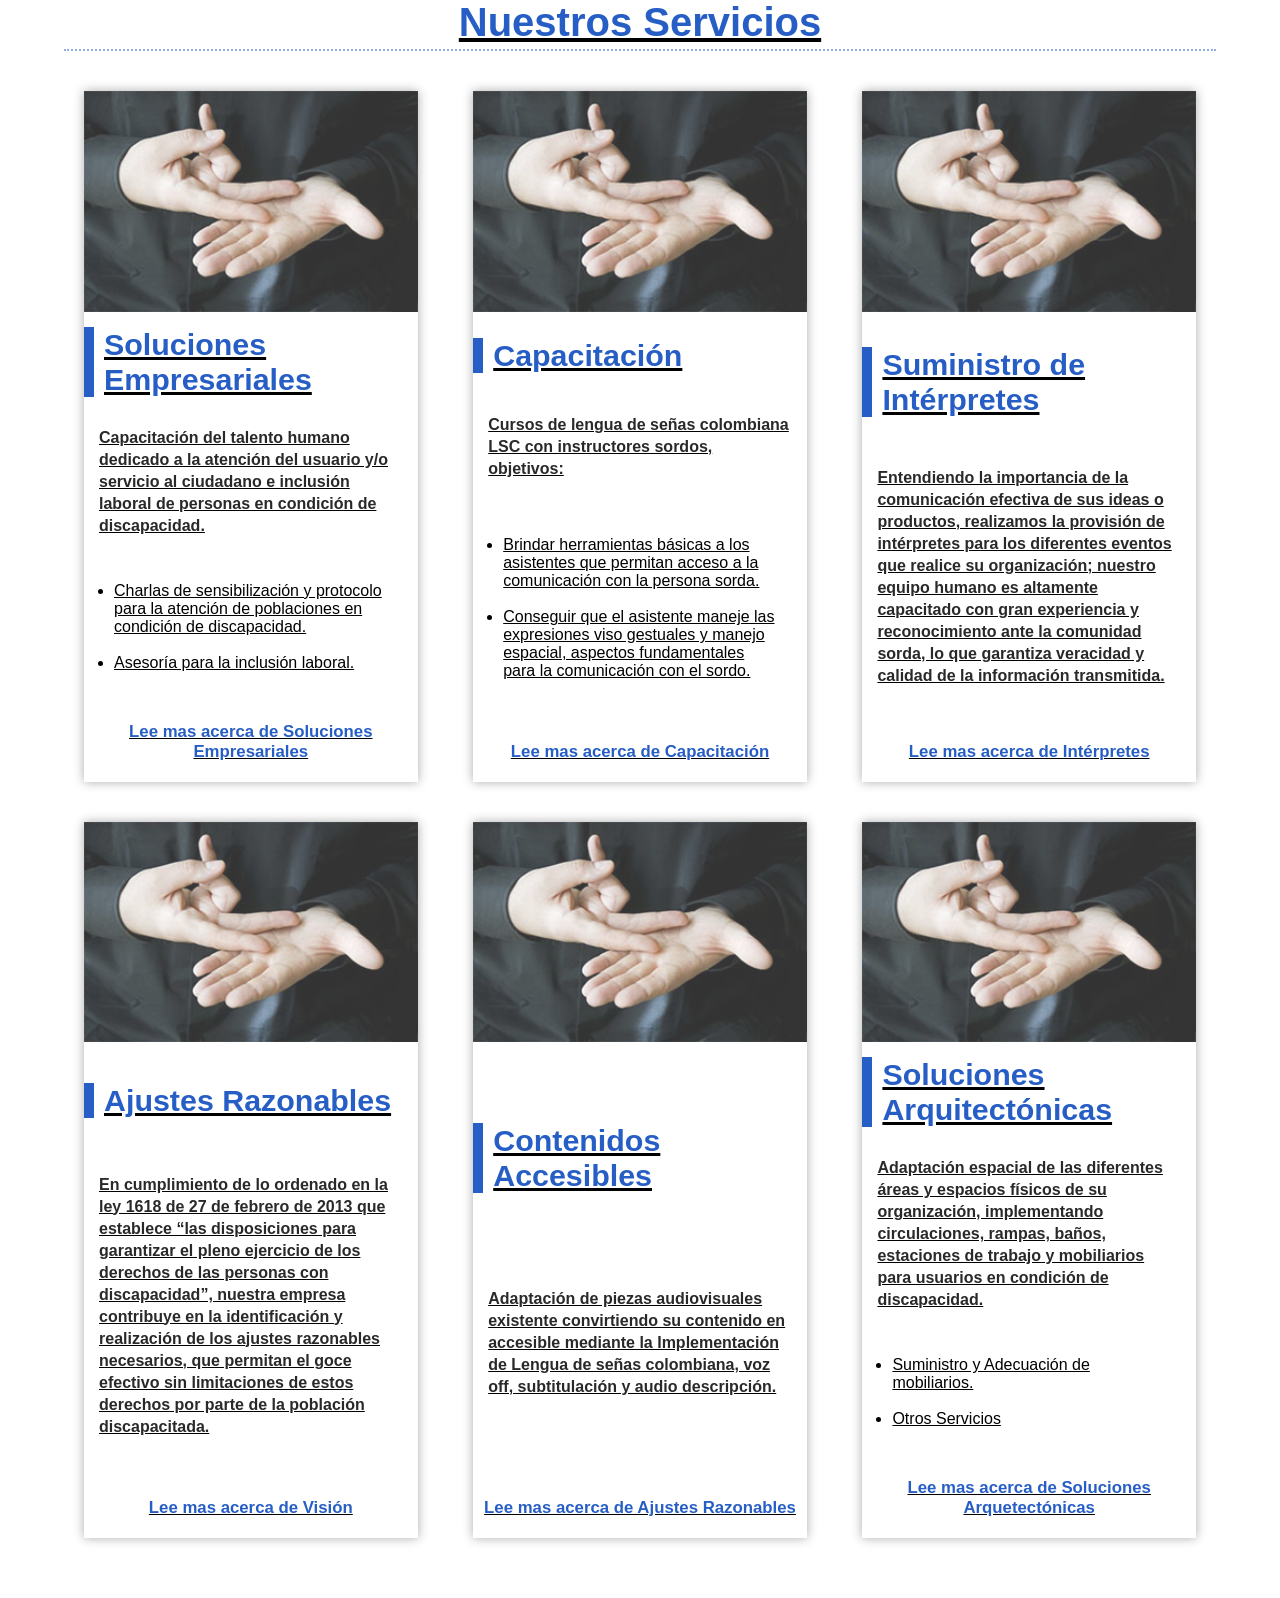
<file: examples/services(1).html>
<!DOCTYPE html>
<html lang="en">
<head>
    <meta charset="UTF-8">
    <meta name="viewport" content="width=device-width, initial-scale=1.0">
    <meta http-equiv="X-UA-Compatible" content="ie=edge">
    <title>Document</title>

    <link rel="stylesheet" href="https://maxcdn.bootstrapcdn.com/font-awesome/4.7.0/css/font-awesome.min.css">
    <link rel="stylesheet" href="services.css">
    <link rel="stylesheet" href="services-responsive.css">

</head>
<body>

    <div class="services-container">
        <section class="services">
            
            <h2 class="services-title">Nuestros Servicios</h2>

            <div class="cont-services">
                
                <div class="service">
    
                     <div class="service-gift">
                        <img src="../images/blog/interpretacion.jpg" alt="">
                    </div>
                    
                    <h3 class="service-title">Soluciones Empresariales</h3>
                    <p>Capacitación del talento humano dedicado a la atención del usuario y/o servicio al ciudadano e inclusión laboral de personas en condición de discapacidad.</p>
                    <ul>
                        <li>Charlas de sensibilización y protocolo para la atención de poblaciones en condición de discapacidad.</li>
                        <br>
                        <li>Asesoría para la inclusión laboral.</li>
                    </ul>

                    <a href="#" class="link-modal">Lee mas acerca de Soluciones Empresariales</a>
                </div>

                <div class="service">
                    
                    <div class="service-gift">
                        <img src="../images/blog/interpretacion.jpg" alt="">
                    </div>
                   
                    <h3 class="service-title">Capacitación</h3>
                    <p>Cursos de lengua de señas colombiana LSC con instructores sordos, objetivos:</p>

                    <ul>
                        <li>Brindar herramientas básicas a los asistentes que permitan acceso a la comunicación con la persona sorda.</li>
                        <br>
                        <li>Conseguir que el asistente maneje las expresiones viso gestuales y manejo espacial, aspectos fundamentales para la comunicación con el sordo.</li>
                    </ul>

                    <a href="#" class="link-modal">Lee mas acerca de Capacitación</a>
                </div>
                            
                <div class="service">
    
                     <div class="service-gift">
                        <img src="../images/blog/interpretacion.jpg" alt="">
                    </div>
                 
                    <h3 class="service-title">Suministro de Intérpretes</h3>
                    <p>Entendiendo la importancia de la comunicación efectiva de sus ideas o productos, realizamos la provisión de intérpretes para los diferentes eventos que realice su organización; nuestro equipo humano es altamente capacitado con gran experiencia y reconocimiento ante la comunidad sorda, lo que garantiza veracidad y calidad de la información transmitida.</p>

                    <a href="#" class="link-modal">Lee mas acerca de Intérpretes</a>
                </div>
                
                <div class="service">
    
                     <div class="service-gift">
                        <img src="../images/blog/interpretacion.jpg" alt="">
                    </div>
                    <h3 class="service-title">Ajustes Razonables</h3>
                    <p>En cumplimiento de lo ordenado en la ley 1618 de 27 de febrero de 2013 que establece “las disposiciones para garantizar el pleno ejercicio de los derechos de las personas con discapacidad”, nuestra empresa contribuye en la identificación y realización de los ajustes razonables necesarios, que permitan el goce efectivo sin limitaciones de estos derechos por parte de la población discapacitada.</p>
                    <a href="#" class="link-modal">Lee mas acerca de Visión</a>
                </div>

                <div class="service">
                    
                    <div class="service-gift">
                        <img src="../images/blog/interpretacion.jpg" alt="">
                    </div>
                    <h3 class="service-title">Contenidos Accesibles</h3>
                    <p>Adaptación de piezas audiovisuales existente convirtiendo su contenido en accesible mediante la Implementación de Lengua de señas colombiana, voz off, subtitulación y audio descripción.</p>
                    <a href="#" class="link-modal">Lee mas acerca de Ajustes Razonables</a>
                </div>
                            
                <div class="service">
    
                     <div class="service-gift">
                        <img src="../images/blog/interpretacion.jpg" alt="">
                    </div>
                    <h3 class="service-title">Soluciones Arquitectónicas</h3>
                  
                    <p>Adaptación espacial de las diferentes áreas y espacios físicos de su organización, implementando circulaciones, rampas, baños, estaciones de trabajo y mobiliarios para usuarios en condición de discapacidad.</p>
                    
                    <ul>
                        <li>Suministro y Adecuación de mobiliarios.</li>
                        <br>
                        <li>Otros Servicios</li>
                    </ul>
                    
                    <a href="#" class="link-modal">Lee mas acerca de Soluciones Arquetectónicas</a>
                </div>

            </div>
        </section>
    </div>

    
    <script src="subrayado.js"></script>

</body>
</html>
</file>
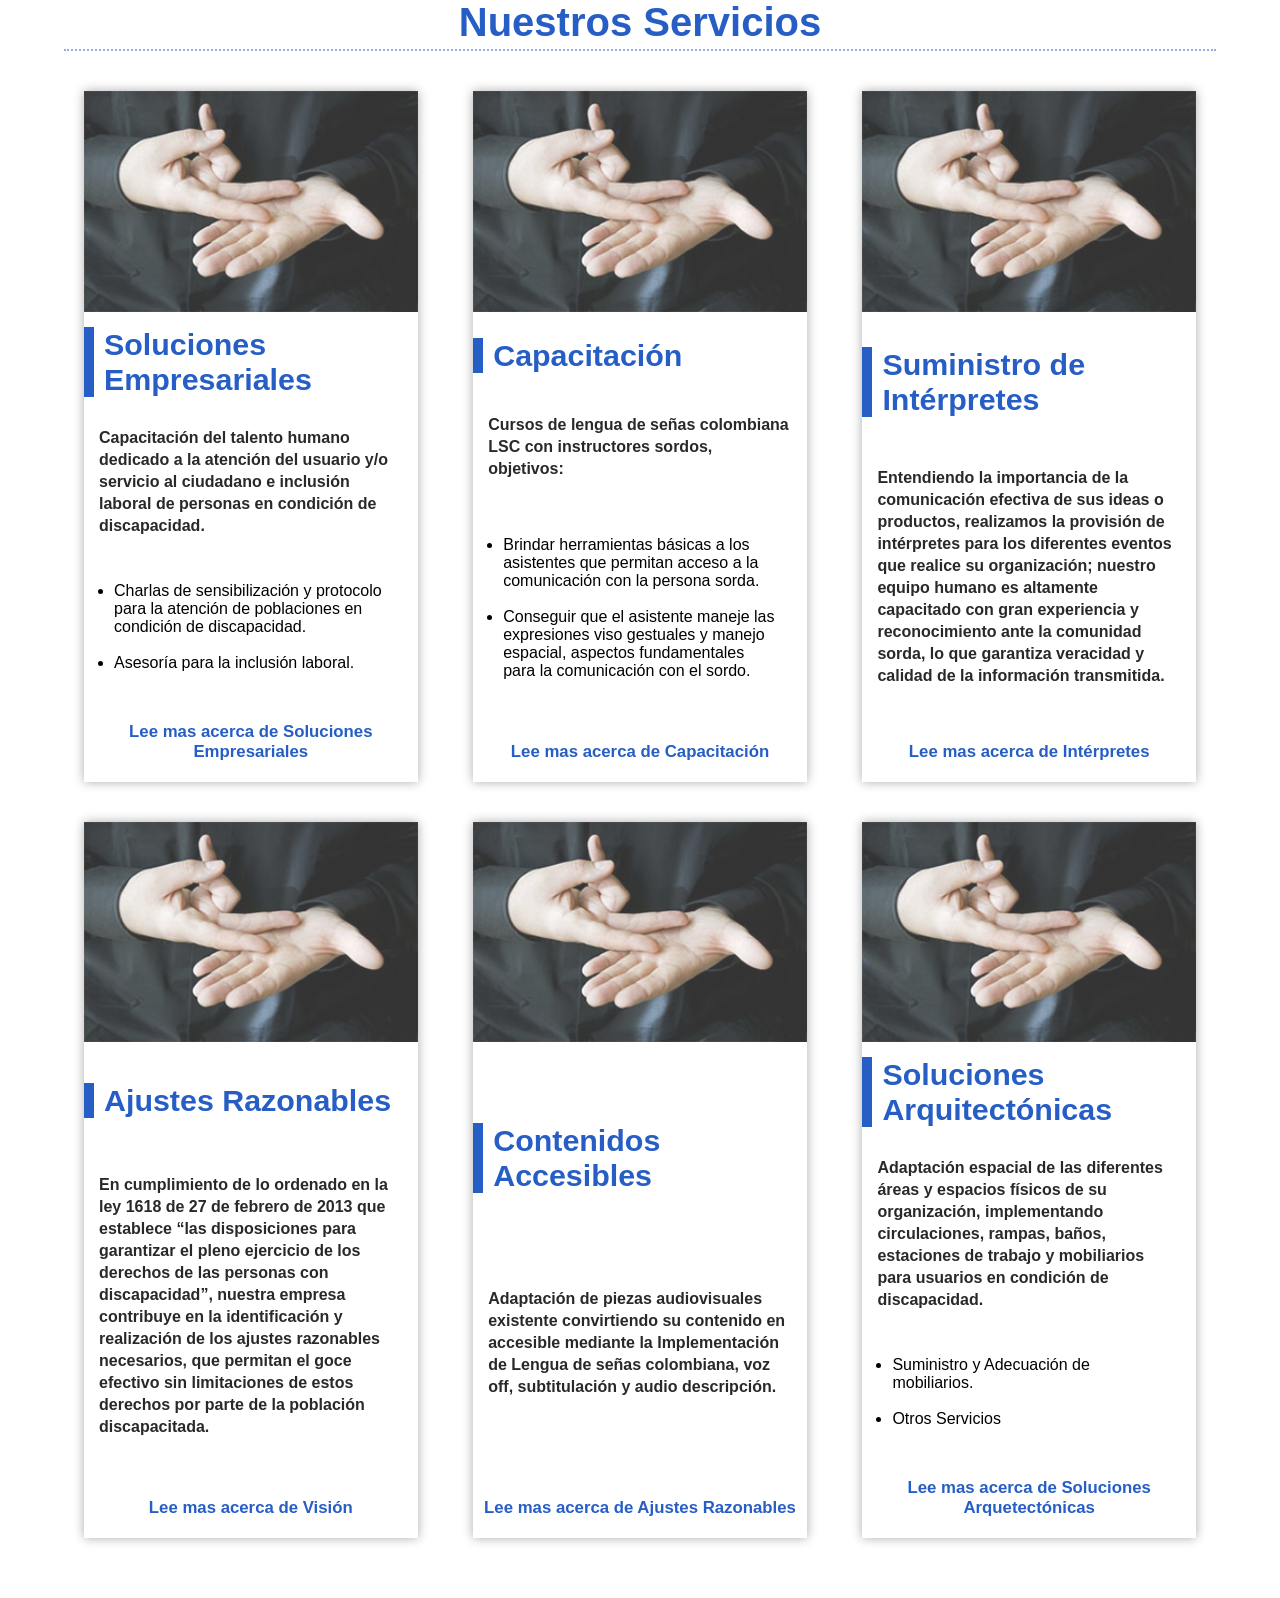
<file: examples/services.html>
<!DOCTYPE html>
<html lang="en">
<head>
    <meta charset="UTF-8">
    <meta name="viewport" content="width=device-width, initial-scale=1.0">
    <meta http-equiv="X-UA-Compatible" content="ie=edge">
    <title>Document</title>

    <link rel="stylesheet" href="https://maxcdn.bootstrapcdn.com/font-awesome/4.7.0/css/font-awesome.min.css">
    <link rel="stylesheet" href="services.css">
    <link rel="stylesheet" href="services-responsive.css">

</head>
<body>

    <div class="services-container">
        <section class="services">
            
            <h2 class="services-title">Nuestros Servicios</h2>

            <div class="cont-services">
                
                <div class="service">
    
                     <div class="service-gift">
                        <img src="../images/blog/interpretacion.jpg" alt="">
                    </div>
                    
                    <h3 class="service-title">Soluciones Empresariales</h3>
                    <p>Capacitación del talento humano dedicado a la atención del usuario y/o servicio al ciudadano e inclusión laboral de personas en condición de discapacidad.</p>
                    <ul>
                        <li>Charlas de sensibilización y protocolo para la atención de poblaciones en condición de discapacidad.</li>
                        <br>
                        <li>Asesoría para la inclusión laboral.</li>
                    </ul>

                    <a href="#" class="link-modal">Lee mas acerca de Soluciones Empresariales</a>
                </div>

                <div class="service">
                    
                    <div class="service-gift">
                        <img src="../images/blog/interpretacion.jpg" alt="">
                    </div>
                   
                    <h3 class="service-title">Capacitación</h3>
                    <p>Cursos de lengua de señas colombiana LSC con instructores sordos, objetivos:</p>

                    <ul>
                        <li>Brindar herramientas básicas a los asistentes que permitan acceso a la comunicación con la persona sorda.</li>
                        <br>
                        <li>Conseguir que el asistente maneje las expresiones viso gestuales y manejo espacial, aspectos fundamentales para la comunicación con el sordo.</li>
                    </ul>

                    <a href="#" class="link-modal">Lee mas acerca de Capacitación</a>
                </div>
                            
                <div class="service">
    
                     <div class="service-gift">
                        <img src="../images/blog/interpretacion.jpg" alt="">
                    </div>
                 
                    <h3 class="service-title">Suministro de Intérpretes</h3>
                    <p>Entendiendo la importancia de la comunicación efectiva de sus ideas o productos, realizamos la provisión de intérpretes para los diferentes eventos que realice su organización; nuestro equipo humano es altamente capacitado con gran experiencia y reconocimiento ante la comunidad sorda, lo que garantiza veracidad y calidad de la información transmitida.</p>

                    <a href="#" class="link-modal">Lee mas acerca de Intérpretes</a>
                </div>
                
                <div class="service">
    
                     <div class="service-gift">
                        <img src="../images/blog/interpretacion.jpg" alt="">
                    </div>
                    <h3 class="service-title">Ajustes Razonables</h3>
                    <p>En cumplimiento de lo ordenado en la ley 1618 de 27 de febrero de 2013 que establece “las disposiciones para garantizar el pleno ejercicio de los derechos de las personas con discapacidad”, nuestra empresa contribuye en la identificación y realización de los ajustes razonables necesarios, que permitan el goce efectivo sin limitaciones de estos derechos por parte de la población discapacitada.</p>
                    <a href="#" class="link-modal">Lee mas acerca de Visión</a>
                </div>

                <div class="service">
                    
                    <div class="service-gift">
                        <img src="../images/blog/interpretacion.jpg" alt="">
                    </div>
                    <h3 class="service-title">Contenidos Accesibles</h3>
                    <p>Adaptación de piezas audiovisuales existente convirtiendo su contenido en accesible mediante la Implementación de Lengua de señas colombiana, voz off, subtitulación y audio descripción.</p>
                    <a href="#" class="link-modal">Lee mas acerca de Ajustes Razonables</a>
                </div>
                            
                <div class="service">
    
                     <div class="service-gift">
                        <img src="../images/blog/interpretacion.jpg" alt="">
                    </div>
                    <h3 class="service-title">Soluciones Arquitectónicas</h3>
                  
                    <p>Adaptación espacial de las diferentes áreas y espacios físicos de su organización, implementando circulaciones, rampas, baños, estaciones de trabajo y mobiliarios para usuarios en condición de discapacidad.</p>
                    
                    <ul>
                        <li>Suministro y Adecuación de mobiliarios.</li>
                        <br>
                        <li>Otros Servicios</li>
                    </ul>
                    
                    <a href="#" class="link-modal">Lee mas acerca de Soluciones Arquetectónicas</a>
                </div>

            </div>
        </section>
    </div>

    
</body>
</html>
</file>
<file: examples/services.css>
*{
    margin: 0;
    padding: 0;
    box-sizing: border-box;

    font-size: 16px;
    font-family: Arial;
}

img{
    vertical-align: top;
}

/* ===================== */

.services-container{
    width: 100%;
}

.services{
    width: 90%;
    margin: auto;
}

.services .services-title{
    width: 100%;
    text-align: center;
    font-size: 2.5em;
    margin-bottom: 20px;
    color: rgb(38, 94, 197);
    padding-bottom: 4px;
    border-bottom: 2px dotted rgba(38, 94, 197, .5)
}

.services .cont-services{
    width: 100%;
    padding: 20px;    
    display: flex;
    flex-direction: row;
    justify-content: space-between;
    flex-wrap: wrap;
}

.services .cont-services .service{
    width: 30%;
    box-shadow: 0px 0px 10px #aaa;
    margin-bottom: 40px;
    cursor: pointer;

    display: flex;
    flex-direction: column;
    justify-content: space-between;
    align-content: stretch;
}

    .service .service-gift{
        width: 100%;
        text-align: center;
    }
    
    .service .service-gift img{
        width: 100%;
        filter: opacity(.8);
        transition: all .3s ease;
    }
    
    
    .services .cont-services .service:hover > .service-gift img{
        filter: opacity(1)
    }

    .service .service-title{
        width: 100%;
        text-align: left;
        margin: 15px 0;
        font-size: 1.9em;
        color: rgb(38, 94, 197);
        border-left: 10px solid rgb(38, 94, 197);
        padding-left: 10px;
        transition: all .3s ease;
    }

    .service p{
        color: rgb(41, 41, 41);
        padding: 15px;
        line-height: 22px;
        font-weight: bold;
    }

    .service ul{
        padding: 30px;
    }

    .service .link-modal{
        display: block;
        width: 100%;
        text-align: center;
        font-size: 1.05em;
        font-weight: bold;
        padding: 20px 0;

        text-decoration: none;
        color: rgb(38, 94, 197);

        transition: all .3s ease;
    }

    .services .cont-services .service:hover > .link-modal{
        background: rgb(38, 94, 197);
        color: #fff;
    }
</file>
<file: examples/services-responsive.css>
@media screen and (max-width: 930px){

    .services .cont-services .service{
        width: 40%;
    }

}

@media screen and (max-width: 769px){

    .services .cont-services .service{
        width: 100%;
        display: block;
    }

        .service .service-gift{
            padding: 20px 0;
        }

        .service .service-gift img{
            width: 80%;
            filter: opacity(1);
            border-radius: 3px;
        }

        .service .link-modal{
            background: rgb(38, 94, 197);
            color: #fff;
        }
}
</file>
